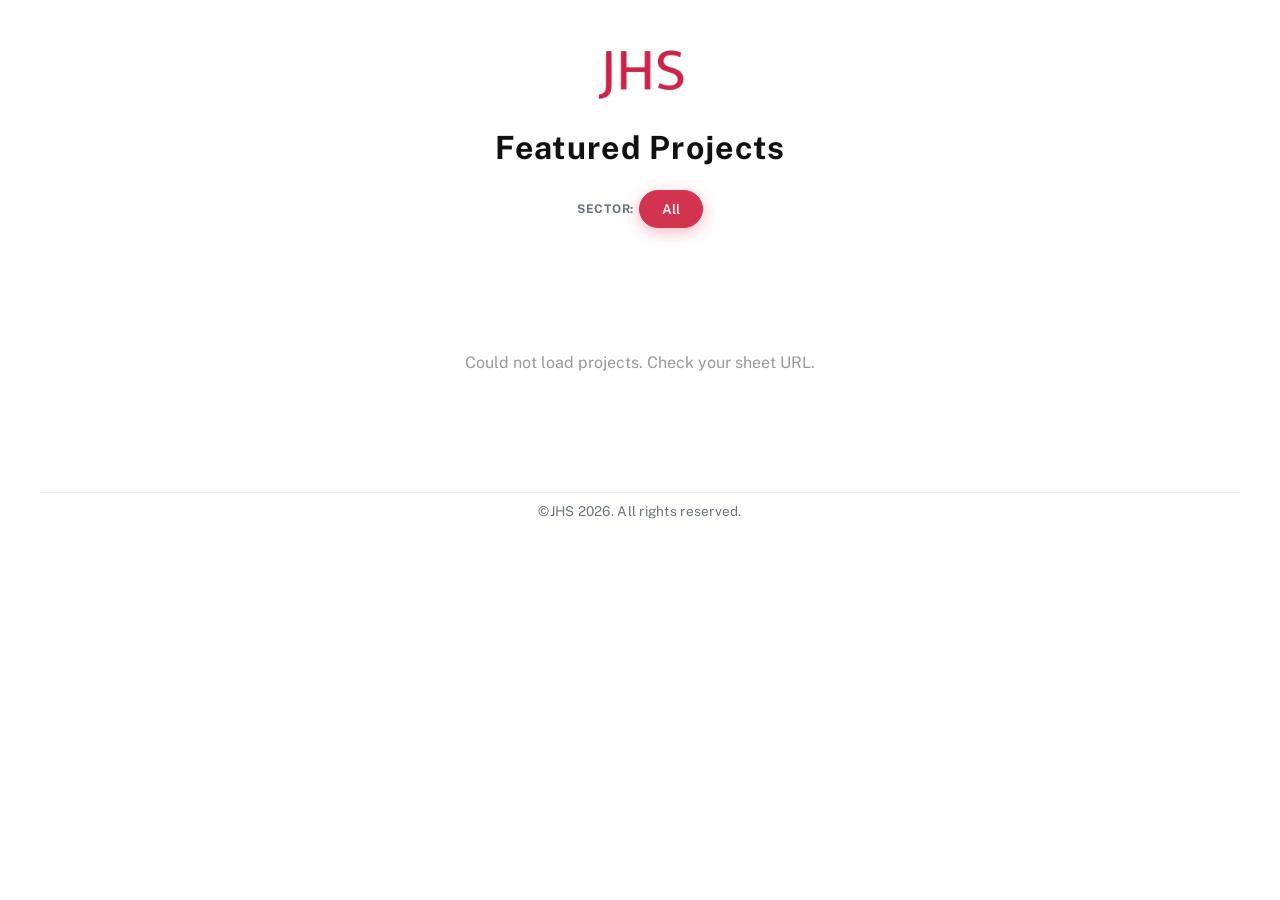
<file: index.html>
<!DOCTYPE html>
<html lang="en">
<head>
    <meta charset="UTF-8">
    <meta name="viewport" content="width=device-width, initial-scale=1.0">
    <title>JHS Analytics Portfolio</title>
    <link href="https://fonts.googleapis.com/css2?family=Public+Sans:ital,wght@0,300;0,400;0,500;0,600;0,700;1,400;1,600&family=Lora:wght@600&family=Playfair+Display:wght@700&display=swap" rel="stylesheet">
    <link rel="stylesheet" href="style.css">
</head>
<body>

    <div class="container">
        <div class="page-header">
         <div class="eyebrow">
            <img src="images/logo.png" alt="" class="nav-logo">
         </div>
            <h1 class="title">Featured Projects</h1>
                        
        <div class="filters-bar" id="filters-container">
            <span class="fl">Sector:</span>
            <button class="fb active" onclick="filter('All', this)">All</button>
        </div>

        <div class="portfolio-grid" id="portfolio-grid"></div>
    </div>

<script>
    // ── CHANGE YOUR THEME COLOR HERE ANYTIME ─────────────────────
    const THEME = '#D23450';
    const THEME1 = '#F9FAFB';

    // ── INDUSTRY CONFIG ───────────────────────────────────────────
    // All use the same THEME color. To give one industry its own
    // color, just change its bg value e.g. 'Finance': {bg:'#1A5C3A'}
    const IC = {
        'Finance':        {bg: THEME1},
        'HR':             {bg: THEME1},
        'Supply Chain':   {bg: THEME1},
        'Share Market':   {bg: THEME1},
        'Sales':          {bg: THEME1},
        'Operations':     {bg: THEME1},
        'Procurement':    {bg: THEME1},
        'Reconciliation': {bg: THEME1},
        'Healthcare':     {bg: THEME1},
        'CRM':            {bg: THEME1},
        'Digital Marketing & SEO':  {bg: THEME1}
    
    };

    // ── GOOGLE SHEET URL ──────────────────────────────────────────
    const sheetUrl = "https://docs.google.com/spreadsheets/d/e/2PACX-1vTNa65Z_LhorOp6gdsFWQ4oIJb6MoyFyFAoEv92doWMHpRkrCZIbB4tGCHamC2LMMMV0gfze9EYOR2G/pub?gid=0&single=true&output=csv";

    let DATA = [];
    let AF = 'All';

    // ── LOAD DATA ─────────────────────────────────────────────────
    async function loadDataFromSheet() {
        try {
            const response = await fetch(sheetUrl);
            if (!response.ok) throw new Error("Sheet link failed (" + response.status + ")");

            const csvData = await response.text();
            const rows = csvData.split('\n').slice(1);

            DATA = rows.map(row => {
                const cols = row.split(/,(?=(?:(?:[^"]*"){2})*[^"]*$)/);
                if (cols.length < 5) return null;
                return {
                    title:        cols[0]?.replace(/"/g, '').trim(),
                    industry:     cols[1]?.replace(/"/g, '').trim(),
                    description:  cols[2]?.replace(/"/g, '').trim(),
                    dashboardUrl: cols[3]?.replace(/"/g, '').trim(),
                    imageUrl:     cols[4]?.replace(/"/g, '').trim()
                };
            }).filter(p => p !== null && p.title !== "");

            refresh();
        } catch (error) {
            console.error("Error loading sheet:", error);
            document.getElementById('portfolio-grid').innerHTML =
                `<div style="grid-column:1/-1;text-align:center;padding:100px;color:#999;">
                    Could not load projects. Check your sheet URL.
                </div>`;
        }
    }

    // ── HELPERS ───────────────────────────────────────────────────
    function gc(ind) {
        for (const [k, v] of Object.entries(IC))
            if (ind && ind.toLowerCase().includes(k.toLowerCase())) return v;
        return {bg: THEME1}; // fallback always uses theme color
    }

    function buildFilters() {
        const bar = document.getElementById('filters-container');
        if (!bar) return;
        bar.innerHTML = '<span class="fl">Sector:</span><button class="fb active" onclick="filter(\'All\', this)">All</button>';

        [...new Set(DATA.map(p => p.industry))].forEach(ind => {
            if (ind) {
                const b = document.createElement('button');
                b.className = 'fb';
                b.textContent = ind;
                b.onclick = (e) => filter(ind, e.target);
                bar.appendChild(b);
            }
        });
    }

    function filter(v, btn) {
        AF = v;
        document.querySelectorAll('.fb').forEach(b => b.classList.remove('active'));
        btn.classList.add('active');
        render(v === 'All' ? DATA : DATA.filter(p => p.industry === v));
    }

    function render(list) {
        
        const g = document.getElementById('portfolio-grid');

        if (!list.length) {
            g.innerHTML = '<div style="grid-column:1/-1;text-align:center;padding:100px;">No projects found.</div>';
            return;
        }

        g.innerHTML = list.map((p) => {
            const c = gc(p.industry);
            return `
                <div class="portfolio-card" onclick="window.open('${p.dashboardUrl}', '_blank')">
                    <div class="card-header">
                        <span class="industry-badge" style="background-color:${c.bg}">${p.industry}</span>
                        <div class="image-container">
                            <img src="${p.imageUrl}" alt="${p.title}"
                                onerror="this.src='https://via.placeholder.com/400x200?text=Preview+Coming+Soon'">
                        </div>
                    </div>
                    <div class="portfolio-info">
                        <h3>${p.title}</h3>
                       <div class="desc-container" data-fulltext="${p.description}">
                        <p class="description">${p.description}</p>
                        </div>
                        <div class="open-btn" style="background:${THEME}">View Dashboard →</div>
                    </div>
                </div>`;
        }).join('');
    }

    function refresh() {
        buildFilters();
        render(AF === 'All' ? DATA : DATA.filter(p => p.industry === AF));
    }

    loadDataFromSheet();
</script>
</body>
<footer class="main-footer">
    <p>&copy;JHS 2026. All rights reserved.</p>
</footer>
</html>
</file>
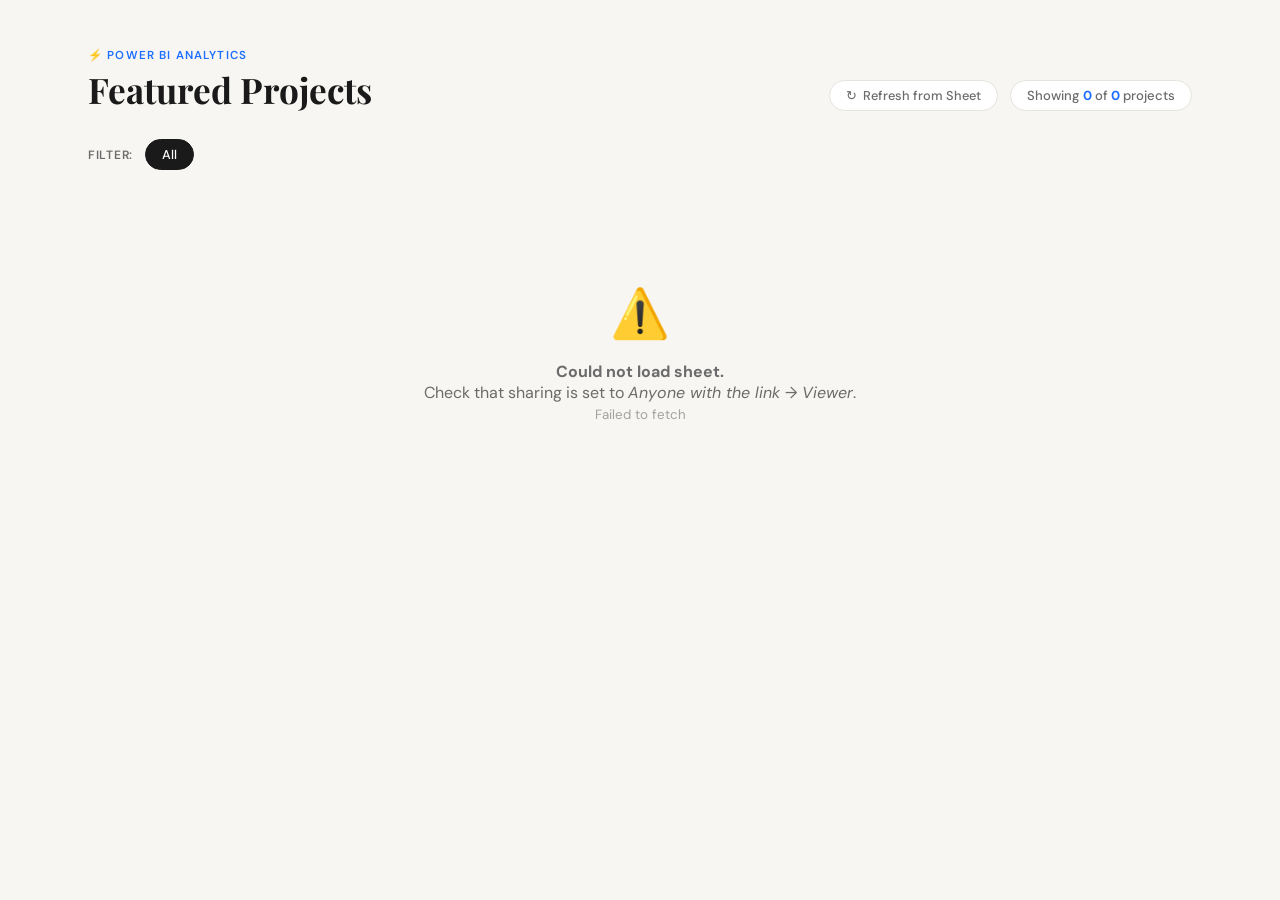
<file: portfolio.html>
<!DOCTYPE html>
<html lang="en">
<head>
<meta charset="UTF-8">
<meta name="viewport" content="width=device-width, initial-scale=1.0">
<title>JHS Analytics Portfolio</title>
<link href="https://fonts.googleapis.com/css2?family=DM+Sans:wght@300;400;500;600&family=Playfair+Display:wght@600;700&display=swap" rel="stylesheet">
<style>
  *, *::before, *::after { margin: 0; padding: 0; box-sizing: border-box; }
  :root { --bg: #F7F6F3; --white: #FFFFFF; --text: #1A1A1A; --muted: #6B6B6B; --border: #E5E3DE; --accent: #1E6FFF; }
  body { font-family: 'DM Sans', sans-serif; background: var(--bg); color: var(--text); min-height: 100vh; }

  .page-header { padding: 48px 48px 0; max-width: 1200px; margin: 0 auto; display: flex; align-items: flex-end; justify-content: space-between; flex-wrap: wrap; gap: 16px; }
  .header-left .eyebrow { font-size: 0.72rem; font-weight: 600; letter-spacing: 0.1em; text-transform: uppercase; color: var(--accent); margin-bottom: 6px; }
  .header-left h1 { font-family: 'Playfair Display', serif; font-size: 2.2rem; color: var(--text); line-height: 1.2; }
  .project-count { background: var(--white); border: 1px solid var(--border); border-radius: 20px; padding: 6px 16px; font-size: 0.82rem; color: var(--muted); font-weight: 500; }
  .project-count span { color: var(--accent); font-weight: 700; }

  .filters-bar { max-width: 1200px; margin: 28px auto 0; padding: 0 48px; display: flex; gap: 8px; flex-wrap: wrap; align-items: center; }
  .filter-label { font-size: 0.75rem; font-weight: 600; color: var(--muted); text-transform: uppercase; letter-spacing: 0.06em; margin-right: 4px; }
  .filter-btn { padding: 6px 16px; border-radius: 20px; border: 1px solid var(--border); background: var(--white); color: var(--muted); font-size: 0.8rem; font-weight: 500; cursor: pointer; transition: all 0.15s; font-family: inherit; }
  .filter-btn:hover { border-color: #bbb; color: var(--text); }
  .filter-btn.active { background: var(--text); color: #fff; border-color: var(--text); }

  .grid-wrapper { max-width: 1200px; margin: 32px auto 64px; padding: 0 48px; }
  .projects-grid { display: grid; grid-template-columns: repeat(3, 1fr); gap: 24px; }

  .card { background: var(--white); border-radius: 18px; border: 1px solid var(--border); overflow: hidden; display: flex; flex-direction: column; transition: transform 0.22s, box-shadow 0.22s; cursor: pointer; animation: fadeIn 0.4s ease both; }
  .card:hover { transform: translateY(-5px); box-shadow: 0 16px 48px rgba(0,0,0,0.09); }
  @keyframes fadeIn { from { opacity:0; transform: translateY(12px); } to { opacity:1; transform: translateY(0); } }

  .card-img { position: relative; height: 200px; overflow: hidden; background: #e8e6e1; display: flex; align-items: center; justify-content: center; flex-shrink: 0; }
  .card-img img { width: 100%; height: 100%; object-fit: cover; transition: transform 0.35s ease; }
  .card:hover .card-img img { transform: scale(1.04); }
  .img-placeholder { font-size: 3rem; opacity: 0.35; position: absolute; inset: 0; display: flex; align-items: center; justify-content: center; }
  .card-img img.errored { display: none; }
  .ind-pill { position: absolute; top: 14px; left: 14px; z-index: 2; padding: 4px 12px; border-radius: 20px; font-size: 0.68rem; font-weight: 700; letter-spacing: 0.05em; color: #fff; }

  .card-body { padding: 20px 20px 14px; flex: 1; display: flex; flex-direction: column; gap: 8px; }
  .card-title { font-size: 1rem; font-weight: 600; line-height: 1.35; color: var(--text); }
  .card-desc { font-size: 0.82rem; color: var(--muted); line-height: 1.65; flex: 1; }
  .card-tools { display: flex; gap: 6px; flex-wrap: wrap; margin-top: 4px; }
  .tool-tag { padding: 3px 10px; border-radius: 10px; font-size: 0.68rem; font-weight: 600; background: var(--bg); color: var(--muted); border: 1px solid var(--border); }

  .card-footer { padding: 12px 20px; border-top: 1px solid var(--border); display: flex; align-items: center; justify-content: space-between; }
  .view-btn { font-size: 0.78rem; font-weight: 600; color: var(--accent); display: flex; align-items: center; gap: 6px; background: none; border: none; cursor: pointer; font-family: inherit; padding: 0; }
  .view-btn .arrow { transition: transform 0.2s; }
  .card:hover .view-btn .arrow { transform: translateX(4px); }

  .state-box { grid-column: span 3; text-align: center; padding: 80px 24px; color: var(--muted); }
  .state-box .icon { font-size: 3rem; margin-bottom: 16px; }
  .spinner { width: 36px; height: 36px; border: 3px solid var(--border); border-top-color: var(--accent); border-radius: 50%; animation: spin 0.7s linear infinite; margin: 0 auto 16px; }
  @keyframes spin { to { transform: rotate(360deg); } }

  /* REFRESH BUTTON */
  .refresh-btn { display: flex; align-items: center; gap: 6px; background: var(--white); border: 1px solid var(--border); border-radius: 20px; padding: 6px 16px; font-size: 0.8rem; font-weight: 500; color: var(--muted); cursor: pointer; font-family: inherit; transition: all 0.15s; }
  .refresh-btn:hover { border-color: var(--accent); color: var(--accent); }
  .refresh-btn.spinning .icon-refresh { animation: spin 0.7s linear infinite; display: inline-block; }

  /* MODAL */
  .overlay { display: none; position: fixed; inset: 0; z-index: 999; background: rgba(15,15,15,0.55); backdrop-filter: blur(8px); align-items: center; justify-content: center; padding: 20px; }
  .overlay.open { display: flex; }
  .modal { background: var(--white); border-radius: 22px; width: 100%; max-width: 640px; max-height: 90vh; overflow-y: auto; box-shadow: 0 32px 80px rgba(0,0,0,0.22); animation: modalIn 0.25s ease; }
  @keyframes modalIn { from { transform:translateY(20px); opacity:0; } to { transform:translateY(0); opacity:1; } }
  .modal-img { width: 100%; height: 240px; object-fit: cover; display: block; }
  .modal-img-placeholder { height: 240px; display: flex; align-items: center; justify-content: center; font-size: 4rem; }
  .modal-content { padding: 28px; }
  .modal-header { display: flex; align-items: flex-start; justify-content: space-between; gap: 16px; margin-bottom: 14px; }
  .modal-title { font-family: 'Playfair Display', serif; font-size: 1.5rem; line-height: 1.25; flex: 1; }
  .modal-close { width: 32px; height: 32px; border-radius: 50%; border: 1px solid var(--border); background: var(--bg); cursor: pointer; font-size: 1rem; color: var(--muted); display: flex; align-items: center; justify-content: center; flex-shrink: 0; font-family: inherit; }
  .modal-desc { font-size: 0.88rem; color: var(--muted); line-height: 1.75; margin-bottom: 22px; }
  .modal-section { font-size: 0.72rem; font-weight: 700; text-transform: uppercase; letter-spacing: 0.1em; color: var(--muted); margin-bottom: 10px; }
  .features-list { list-style: none; display: flex; flex-direction: column; gap: 8px; margin-bottom: 22px; }
  .features-list li { display: flex; gap: 10px; font-size: 0.86rem; align-items: flex-start; }
  .modal-tools { display: flex; gap: 8px; flex-wrap: wrap; }
  .modal-tool { padding: 5px 14px; border-radius: 20px; font-size: 0.78rem; font-weight: 600; }

  @media (max-width: 960px) { .projects-grid { grid-template-columns: 1fr 1fr; } .state-box { grid-column: span 2; } }
  @media (max-width: 600px) { .page-header, .filters-bar, .grid-wrapper { padding-left: 20px; padding-right: 20px; } .projects-grid { grid-template-columns: 1fr; } .state-box { grid-column: span 1; } .page-header h1 { font-size: 1.7rem; } }
</style>
</head>
<body>

<div class="page-header">
  <div class="header-left">
    <div class="eyebrow">⚡ Power BI Analytics</div>
    <h1>Featured Projects</h1>
  </div>
  <div style="display:flex;align-items:center;gap:12px;">
    <button class="refresh-btn" id="refreshBtn" onclick="loadSheet(true)">
      <span class="icon-refresh">↻</span> Refresh from Sheet
    </button>
    <div class="project-count">Showing <span id="countShowing">0</span> of <span id="countTotal">0</span> projects</div>
  </div>
</div>

<div class="filters-bar">
  <span class="filter-label">Filter:</span>
  <button class="filter-btn active" onclick="applyFilter('All', this)">All</button>
</div>

<div class="grid-wrapper">
  <div class="projects-grid" id="grid">
    <div class="state-box">
      <div class="spinner"></div>
      <p>Loading projects from Google Sheets…</p>
    </div>
  </div>
</div>

<!-- Modal -->
<div class="overlay" id="overlay" onclick="closeModal(event)">
  <div class="modal">
    <div id="modal-img-wrap"></div>
    <div class="modal-content">
      <div class="modal-header">
        <h2 class="modal-title" id="modal-title"></h2>
        <button class="modal-close" onclick="closeModal()">✕</button>
      </div>
      <p class="modal-desc" id="modal-desc"></p>
      <div class="modal-section">Key Features</div>
      <ul class="features-list" id="modal-features"></ul>
      <div class="modal-section">Tools & Technologies</div>
      <div class="modal-tools" id="modal-tools"></div>
    </div>
  </div>
</div>

<script>
const SHEET_ID = '1_wlIl8Du5cKqrDZHAB3-hgLvq0ckr8efknO_bg7XA4I';
const SHEET_GID = '0';

const IND_COLORS = {
  'Finance':        { bg: '#1A5C3A', light: '#E8F5EE', text: '#1A5C3A', icon: '💰' },
  'HR':             { bg: '#7C3AED', light: '#F3EEFF', text: '#7C3AED', icon: '👥' },
  'Supply Chain':   { bg: '#B45309', light: '#FEF3E2', text: '#B45309', icon: '🚛' },
  'Share Market':   { bg: '#1D4ED8', light: '#EFF4FF', text: '#1D4ED8', icon: '📈' },
  'Sales':          { bg: '#BE185D', light: '#FDF0F6', text: '#BE185D', icon: '🛒' },
  'Operations':     { bg: '#0F766E', light: '#EDFAF8', text: '#0F766E', icon: '⚙️' },
  'Procurement':    { bg: '#92400E', light: '#FEF3E2', text: '#92400E', icon: '📦' },
  'Reconciliation': { bg: '#374151', light: '#F3F4F6', text: '#374151', icon: '🔁' },
};
function getColor(industry) {
  for (const [key, val] of Object.entries(IND_COLORS)) {
    if (industry && industry.toLowerCase().includes(key.toLowerCase())) return val;
  }
  return { bg: '#1E6FFF', light: '#EEF3FF', text: '#1E6FFF', icon: '📊' };
}

let allProjects = [];
let activeFilter = 'All';

// ── LOAD FROM GOOGLE SHEETS ──────────────────────────────────────────────────
async function loadSheet(manual = false) {
  const btn = document.getElementById('refreshBtn');
  btn.classList.add('spinning');
  if (!manual) {
    document.getElementById('grid').innerHTML = `<div class="state-box"><div class="spinner"></div><p>Loading projects from Google Sheets…</p></div>`;
  }

  const url = `https://docs.google.com/spreadsheets/d/${SHEET_ID}/gviz/tq?tqx=out:json&gid=${SHEET_GID}&t=${Date.now()}`;
  try {
    const res  = await fetch(url);
    if (!res.ok) throw new Error('HTTP ' + res.status);
    const text = await res.text();
    const json = JSON.parse(text.match(/google\.visualization\.Query\.setResponse\(([\s\S]*?)\);?\s*$/)[1]);
    allProjects = parseGviz(json);
    if (!allProjects.length) throw new Error('Sheet appears empty or headers not found.');
    buildFilters();
    renderGrid(activeFilter === 'All' ? allProjects : allProjects.filter(p => p.industry === activeFilter));
    if (manual) showToast('✅ Projects updated from Google Sheets!');
  } catch (e) {
    document.getElementById('grid').innerHTML = `
      <div class="state-box">
        <div class="icon">⚠️</div>
        <p><strong>Could not load sheet.</strong><br>Check that sharing is set to <em>Anyone with the link → Viewer</em>.<br>
        <small style="opacity:0.6">${e.message}</small></p>
      </div>`;
  } finally {
    btn.classList.remove('spinning');
  }
}

function parseGviz(json) {
  const cols = json.table.cols.map(c => c.label.toLowerCase().replace(/[\s_]+/g,''));
  const rows  = json.table.rows || [];
  const idx   = key => cols.findIndex(c => c === key || c.includes(key));
  return rows.map(row => {
    const get = key => {
      const i = idx(key);
      return (i >= 0 && row.c[i] && row.c[i].v != null) ? String(row.c[i].v).trim() : '';
    };
    return {
      title:       get('title'),
      industry:    get('industry'),
      description: get('description'),
      features:    get('features').split('|').map(f => f.trim()).filter(Boolean),
      tools:       get('tools').split(',').map(t => t.trim()).filter(Boolean),
      imageUrl:    get('imageurl') || get('image') || '',
    };
  }).filter(p => p.title);
}

// ── FILTERS ───────────────────────────────────────────────────────────────────
function buildFilters() {
  const bar = document.querySelector('.filters-bar');
  bar.querySelectorAll('.filter-btn:not(:first-child)').forEach(b => b.remove());
  [...new Set(allProjects.map(p => p.industry).filter(Boolean))].forEach(ind => {
    const btn = document.createElement('button');
    btn.className = 'filter-btn';
    btn.textContent = ind;
    btn.onclick = () => applyFilter(ind, btn);
    bar.appendChild(btn);
  });
}
function applyFilter(val, btn) {
  activeFilter = val;
  document.querySelectorAll('.filter-btn').forEach(b => b.classList.remove('active'));
  btn.classList.add('active');
  renderGrid(val === 'All' ? allProjects : allProjects.filter(p => p.industry === val));
}

// ── RENDER GRID ───────────────────────────────────────────────────────────────
function renderGrid(projects) {
  document.getElementById('countTotal').textContent   = allProjects.length;
  document.getElementById('countShowing').textContent = projects.length;
  const grid = document.getElementById('grid');
  if (!projects.length) { grid.innerHTML = `<div class="state-box"><div class="icon">🔍</div><p>No projects found.</p></div>`; return; }

  grid.innerHTML = projects.map((p, i) => {
    const realIdx = allProjects.indexOf(p);
    const c = getColor(p.industry);
    const hasImg = p.imageUrl && !p.imageUrl.includes('placeholder') && p.imageUrl.trim() !== '';
    const imgHtml = hasImg
      ? `<img src="${p.imageUrl}" alt="${p.title}" onerror="this.classList.add('errored');this.nextElementSibling.style.display='flex'">
         <div class="img-placeholder" style="display:none">${c.icon}</div>`
      : `<div class="img-placeholder">${c.icon}</div>`;
    const toolTags = p.tools.slice(0,3).map(t => `<span class="tool-tag">${t}</span>`).join('');
    const extra = p.tools.length > 3 ? `<span class="tool-tag">+${p.tools.length-3}</span>` : '';
    return `
    <div class="card" style="animation-delay:${i*0.06}s" onclick="openModal(${realIdx})">
      <div class="card-img">
        ${imgHtml}
        <span class="ind-pill" style="background:${c.bg}">${p.industry}</span>
      </div>
      <div class="card-body">
        <div class="card-title">${p.title}</div>
        <div class="card-desc">${p.description}</div>
        <div class="card-tools">${toolTags}${extra}</div>
      </div>
      <div class="card-footer">
        <button class="view-btn" onclick="event.stopPropagation();openModal(${realIdx})">View Details <span class="arrow">→</span></button>
      </div>
    </div>`;
  }).join('');
}

// ── MODAL ─────────────────────────────────────────────────────────────────────
function openModal(idx) {
  const p = allProjects[idx];
  const c = getColor(p.industry);
  const hasImg = p.imageUrl && !p.imageUrl.includes('placeholder') && p.imageUrl.trim() !== '';
  document.getElementById('modal-img-wrap').innerHTML = hasImg
    ? `<img class="modal-img" src="${p.imageUrl}" alt="${p.title}" onerror="this.style.display='none'">`
    : `<div class="modal-img-placeholder" style="background:${c.light}">${c.icon}</div>`;
  document.getElementById('modal-title').textContent = p.title;
  document.getElementById('modal-desc').textContent  = p.description;
  document.getElementById('modal-features').innerHTML = p.features.map(f =>
    `<li><span style="color:${c.text};font-weight:700;margin-right:6px">✓</span>${f}</li>`).join('');
  document.getElementById('modal-tools').innerHTML = p.tools.map(t =>
    `<span class="modal-tool" style="background:${c.light};color:${c.text}">${t}</span>`).join('');
  document.getElementById('overlay').classList.add('open');
  document.body.style.overflow = 'hidden';
}
function closeModal(e) {
  if (e && e.type === 'click' && e.target.id !== 'overlay') return;
  document.getElementById('overlay').classList.remove('open');
  document.body.style.overflow = '';
}
document.addEventListener('keydown', e => { if(e.key==='Escape') closeModal(); });

// ── TOAST ─────────────────────────────────────────────────────────────────────
function showToast(msg) {
  const t = document.createElement('div');
  t.style.cssText = 'position:fixed;bottom:32px;left:50%;transform:translateX(-50%);background:#1A1A1A;color:#fff;padding:12px 24px;border-radius:50px;font-size:0.85rem;font-weight:500;z-index:9999;box-shadow:0 8px 24px rgba(0,0,0,0.2);animation:fadeIn 0.3s ease';
  t.textContent = msg;
  document.body.appendChild(t);
  setTimeout(() => t.remove(), 3000);
}

// ── INIT ──────────────────────────────────────────────────────────────────────
loadSheet();
</script>
</body>
</html>
</file>
<file: style.css>
@import url('https://fonts.googleapis.com/css2?family=Public+Sans:ital,wght@0,300;0,400;0,500;0,600;0,700;1,400;1,600&family=Lora:wght@600&family=Playfair+Display:wght@700&display=swap');

*, *::before, *::after { margin: 0; padding: 0; box-sizing: border-box; }

:root {
    --bg: #F8F9FA;
    --white: #ffffff;
    --text: #111827;
    --muted: #6B7280;
    --border: #E5E7EB;
    --accent: #D23450;
    --shadow-sm: 0 1px 2px 0 rgba(0,0,0,0.05);
    --framer-font-family: "Public Sans", "Public Sans Placeholder", sans-serif;
    --framer-font-family-bold: "Public Sans", sans-serif;
    --framer-font-family-bold-italic: "Public Sans", sans-serif;
    --framer-font-family-italic: "Public Sans", "Public Sans Placeholder", sans-serif;
}

body {
    background-color: #ffffff;
    font-family: var(--framer-font-family);
    color: var(--text);
    padding: 20px;
    padding-top: 2px !important;
}

.container { max-width: 1200px; margin: 0 auto; margin-top:0px !important; padding-top:0px !important; }

/* HEADER */
.page-header {width : 100%; padding-top: 0px; padding-bottom: 0px; margin: 0; text-align: center; }
.eyebrow { margin-bottom: 0px !important; gap: 4px; margin-top:0px; display: flex! important; justify-content:center; align-items:center;padding-bottom: 0px !important;}
/* Specific Logo Sizing */
.nav-logo {
    height: 150px;    /* Reduced from 32px for a more subtle, high-end look */
    width: auto;     /* Maintains aspect ratio */
    padding: 0;      /* Ensures no internal padding is pushing space */
    margin : 0;
    margin-top: -5px !important;
    filter: drop-shadow(0 1px 2px rgba(0,0,0,0.05));
}
.title { font-family: var(--framer-font-family-bold); font-size: 3.5 rem; font-weight: 1500; margin-bottom: 24px; color: #111;letter-spacing: 0.04em; margin-top:-18px; padding-top:0px !important;}

/* FILTERS */
.filters-bar { display: flex; justify-content: center; align-items: center; gap: 5px; flex-wrap: wrap; margin: 0 auto 30px auto; max-width: 1000px; padding-bottom: 0 !important;}
.fl { font-size: 0.75rem; font-weight: 700; color: var(--muted); text-transform: uppercase; letter-spacing: 0.06em; font-family: var(--framer-font-family); }
.fb {
    padding: 10px 22px; border-radius: 50px;
    border: 1.5px solid var(--border);
    background: var(--white); color: var(--muted);
    font-size: 0.85rem; font-weight: 600;
    cursor: pointer; transition: all 0.25s ease;
    box-shadow: var(--shadow-sm);
    font-family: var(--framer-font-family);
}
.fb:hover { border-color: var(--accent); color: var(--accent); transform: translateY(-2px); box-shadow: 0 4px 12px rgba(210,52,80,0.15); }
.fb.active { background: var(--accent); color: #fff; border-color: var(--accent); box-shadow: 0 4px 16px rgba(210,52,80,0.35); }

/* GRID */
.portfolio-grid {
    display: grid;
    grid-template-columns: repeat(3, 1fr);
    gap: 24px;
    align-items: stretch;   /* all cards same height in each row */
    margin-top: -5px !important;
    padding-top: 0 !important;
}

/* CARD — fixed uniform height */
.portfolio-card {
    background: #ffffff;
    border-radius: 16px;
    border: 4px solid transparent;
    overflow: visible !important;
    display: flex;
    flex-direction: column;
    height: 380px;           /* fixed height — every card identical */
    transition: all 0.35s cubic-bezier(0.165,0.84,0.44,1);
    box-shadow: var(--shadow-sm);
    cursor: pointer;
    animation: fadeInUp 0.4s ease both;
}
.portfolio-card:hover { transform: translateY(-6px); box-shadow: 0 16px 36px rgba(0,0,0,0.11); border-color: #f7f8ff !important; }
 
/* IMAGE */
.card-header { height: 185px; width: 100%; overflow: hidden; background: #f3f4f6; position: relative; flex-shrink: 0;}
.image-container { width: 100%; height: 100%; }
.image-container img { width: 100%; height: 100%; object-fit: cover; display: block; transition: transform 0.6s cubic-bezier(0.165,0.84,0.44,1); }
.portfolio-card:hover .image-container img { transform: scale(1.07); }
.industry-badge {
    position: absolute; top: 14px; left: 14px;
    color: black; padding: 5px 13px; border-radius: 12px;
    font-size: 0.65rem; font-weight: 700; z-index: 10;
    text-transform: uppercase; letter-spacing: 0.06em;
    box-shadow: 0 2px 8px rgba(0,0,0,0.2);
    font-family: var(--framer-font-family-bold);
}

/* CONTENT */
.portfolio-info {
    padding: 16px 18px 18px;
    display: flex;
    flex-direction: column;
    flex: 1;
    overflow: visible !important;
    position: relative;
}
.portfolio-info h3 {
    text-align : left !important;
    font-family: 'Lora', serif;
    font-size: 1.05rem; color: #111;
    line-height: 1.35; margin-bottom: 8px;
    display: -webkit-box;
    -webkit-line-clamp: 2;
    -webkit-box-orient: vertical;
    overflow: hidden;
    flex-shrink: 0;
}
.desc-container {
    position: relative;
    flex: 1;
    display: flex;
    flex-direction: column;
    overflow: visible !important; /* CRITICAL: Allows the card to show */
    cursor: default;
}
.description {
    font-size: 0.82rem; color: var(--muted);
    line-height: 1.6;
    display: -webkit-box;
    -webkit-line-clamp: 3;
    -webkit-box-orient: vertical;
    overflow: hidden;
    flex: 1;
    font-family: var(--framer-font-family);
    text-align: justify;
    text-justify: inter-word;
    transition: all 0.3s ease;
    position: relative;
    pointer-events: none;
    z-index:5;
}

/* 3. THE CLASSY FLOATING CARD */
.desc-container::after {
    content: attr(data-fulltext);
    position: absolute;
    bottom: 120%; 
    left: 50%;
    transform: translateX(-50%) translateY(10px);
    width: 300px;
    padding: 18px;
    background: #ffffff;
    color: var(--text);
    border-radius: 12px;
    box-shadow: 0 20px 25px -5px rgba(0,0,0,0.15);
    border: 1px solid var(--border);
    z-index: 9999;
    opacity: 0;
    visibility: hidden;
    transition: all 0.3s ease;
    font-size: 0.85rem;
    line-height: 1.5;
    white-space: normal;
    pointer-events: none;
}
.desc-container::before {
    content: '';
    position: absolute;
    bottom: 105%;
    left: 50%;
    transform: translateX(-50%) translateY(10px);
    border-width: 8px 8px 0 8px;
    border-style: solid;
    border-color: #ffffff transparent transparent transparent;
    z-index: 10000;
    opacity: 0;
    visibility: hidden;
    transition: all 0.3s ease;
}
/* TRIGGER ON CONTAINER HOVER */
.desc-container:hover::after,
.desc-container:hover::before {
    opacity: 1;
    visibility: visible;
    transform: translateX(-50%) translateY(0);
}
/* BUTTON — always pinned to bottom */
.open-btn {
    color: white;
    padding: 8px 16px; border-radius: 8px;
    display: inline-block; width: fit-content;
    font-size: 0.75rem; font-weight: 700;
    transition: opacity 0.2s;
    letter-spacing: 0.03em;
    margin-top: 12px;
    flex-shrink: 0;
    font-family: var(--framer-font-family-bold);
    position: relative;
    z-index: 10; /* Ensures button is always on a stable layer */
}
.open-btn:hover { opacity: 0.85; }

.main-footer {
    width: 100%;
    padding: 10px 0; /* Vertical breathing room at the bottom */
    text-align: center;
    border-top: 1px solid #eeeeee; /* Subtle line to separate from project cards */
    margin-top: 20px;
  }

.main-footer p {
    font-family: 'Public Sans', sans-serif;
    font-size: 0.85rem;
    color: #6b7280; /* Professional cool grey */
    letter-spacing: 0.02em;
}

@keyframes fadeInUp { from { transform: translateY(20px); opacity: 0; } to { transform: translateY(0); opacity: 1; } }

@media (max-width: 960px) { .portfolio-grid { grid-template-columns: repeat(2,1fr); } }
@media (max-width: 600px) { .title { font-size: 2.2rem; } .portfolio-grid { grid-template-columns: 1fr; } .fb { padding: 8px 16px; font-size: 0.8rem; } }
</file>
